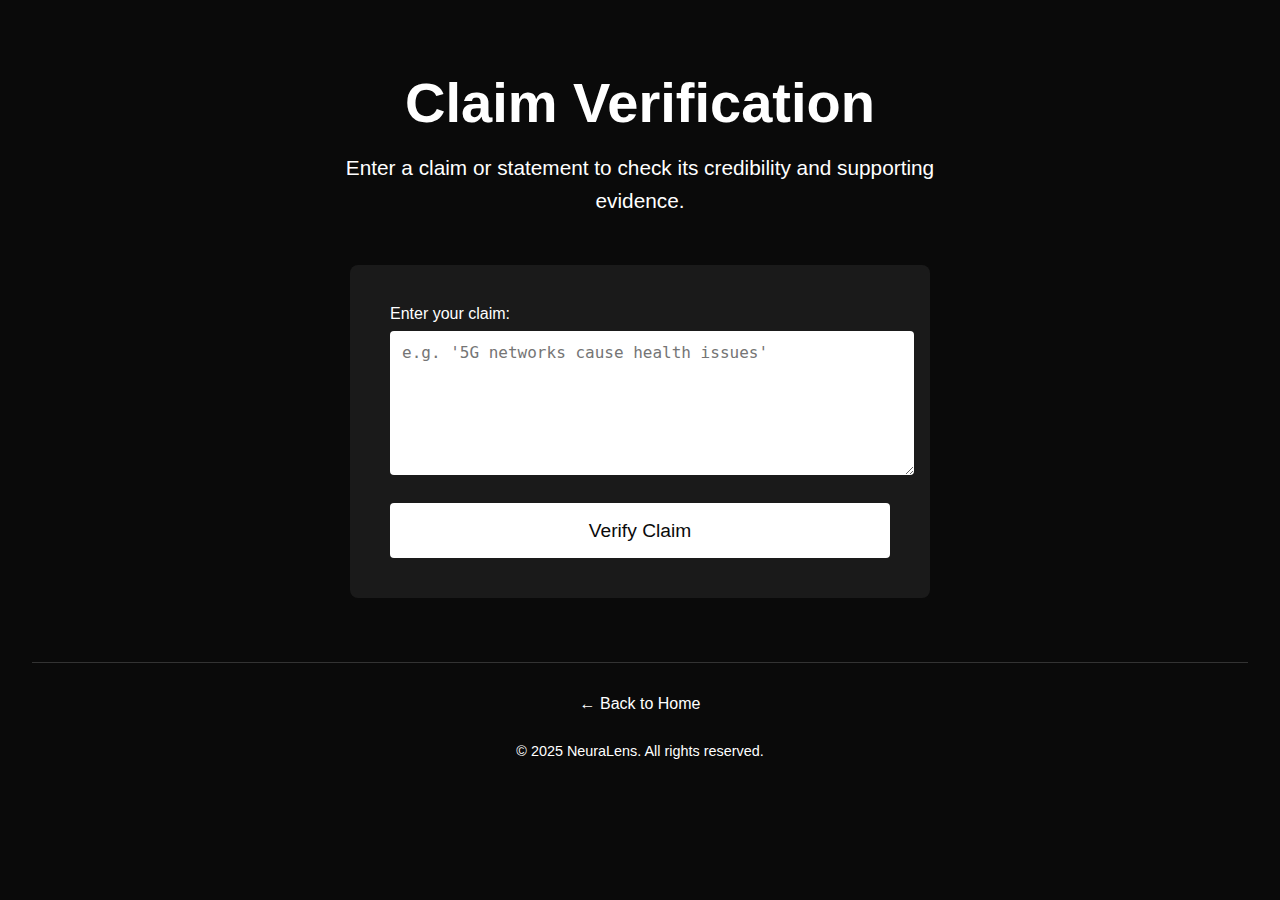
<file: claim.html>
<!DOCTYPE html>
<html lang="en">
<head>
  <meta charset="UTF-8" />
  <meta name="viewport" content="width=device-width, initial-scale=1.0" />
  <title>Claim Verification | NeuraLens</title>
  <style>
body {
  margin: 0;
  background: #0a0a0a;
  color: #fff;
  font-family: sans-serif;
  overflow-x: hidden;
  text-align: center;
  padding: 2rem;
}

/* Header Section */
header.tool-hero {
  margin-bottom: 3rem;
}

header.tool-hero h1 {
  font-size: 3rem;
  margin-bottom: 1rem;
  word-break: break-word;
  max-width: 90vw;
  margin-left: auto;
  margin-right: auto;
}

header.tool-hero p {
  font-size: 1.2rem;
  line-height: 1.6;
  max-width: 600px;
  margin: 0 auto;
}

/* Main Form Section */
main.tool-form {
  max-width: 500px;
  margin: 0 auto 4rem;
  background: #1a1a1a;
  padding: 2rem;
  border-radius: 8px;
}

.claim-verification-form {
  display: flex;
  flex-direction: column;
  gap: 1.5rem;
}

.input-label {
  font-size: 1rem;
  margin-bottom: 0.5rem;
  display: block;
  text-align: left;
}

textarea {
  width: 100%;
  height: 120px;
  padding: 0.75rem;
  font-size: 1rem;
  border-radius: 4px;
  border: none;
  resize: vertical;
  background: #fff;
  color: #000;
}

button {
  height: 50px;
  background: #fff;
  color: #0a0a0a;
  border: none;
  font-size: 1.1rem;
  font-weight: 500;
  cursor: pointer;
  transition: background 0.3s ease;
  border-radius: 4px;
}

button:hover {
  background: #ddd;
}

/* Footer */
footer {
  text-align: center;
  padding: 2rem;
  font-size: 0.9rem;
  border-top: 1px solid #333;
}

.home-button {
  display: inline-block;
  font-size: 1rem;
  color: #fff;
  text-decoration: none;
  margin-bottom: 1rem;
  transition: color 0.3s ease;
}

.home-button:hover {
  color: #ccc;
}

/* Responsive Styles */
@media (max-width: 768px) {
  header.tool-hero h1 { font-size: 2.5rem; }
  header.tool-hero p { font-size: 1rem; }
  main.tool-form { padding: 1.5rem; }
  button { font-size: 1rem; height: 45px; }
}

@media (max-width: 480px) {
  header.tool-hero h1 { font-size: 2rem; }
  header.tool-hero p { font-size: 0.95rem; }
  footer { font-size: 0.8rem; }
}

@media (min-width: 1024px) {
  header.tool-hero h1 { font-size: 3.5rem; }
  header.tool-hero p { font-size: 1.3rem; }
  main.tool-form { padding: 2.5rem; }
  button { font-size: 1.2rem; height: 55px; }
}
  </style>
</head>
<body>

  <!-- Header Section -->
  <header class="tool-hero">
    <h1>Claim Verification</h1>
    <p>Enter a claim or statement to check its credibility and supporting evidence.</p>
  </header>

  <!-- Main Content -->
  <main class="tool-form">
    <form class="claim-verification-form" action="#" method="POST">
      <div class="claim-input-wrapper">
        <label for="claim-text" class="input-label">Enter your claim:</label>
        <textarea id="claim-text" name="claim" placeholder="e.g. '5G networks cause health issues'" required></textarea>
      </div>
      <button type="submit">Verify Claim</button>
    </form>
  </main>

  <!-- Footer -->
  <footer>
    <a href="index.html" class="home-button">← Back to Home</a>
    <p>© 2025 NeuraLens. All rights reserved.</p>
  </footer>

</body>
</html>
</file>
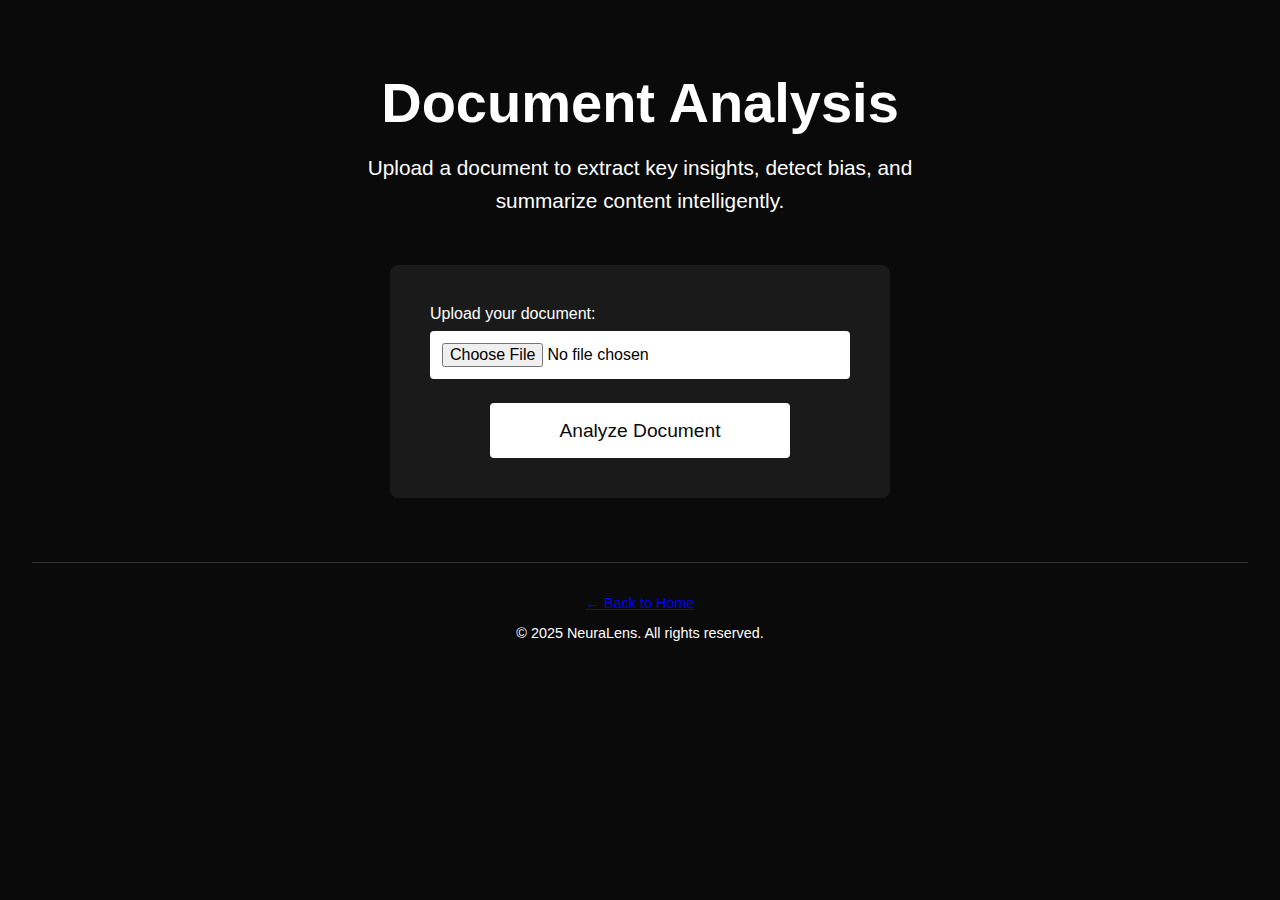
<file: document.html>
<!DOCTYPE html>
<html lang="en">
<head>
  <meta charset="UTF-8" />
  <meta name="viewport" content="width=device-width, initial-scale=1.0" />
  <title>Document Analysis | NeuraLens</title>
  <link rel="stylesheet" href="style.css" />
</head>
<body>

  <!-- Header Section -->
  <header class="tool-hero">
    <h1>Document Analysis</h1>
    <p>Upload a document to extract key insights, detect bias, and summarize content intelligently.</p>
  </header>

  <!-- Main Content -->
  <main class="tool-form">
    <form class="tool-form-wrapper" action="#" method="POST" enctype="multipart/form-data">
      <div class="form-group">
        <label for="doc-upload" class="form-label">Upload your document:</label>
        <input type="file" id="doc-upload" name="document" accept=".pdf,.doc,.docx,.txt" required />
      </div>
      <button type="submit" class="primary-button">Analyze Document</button>
    </form>
  </main>

  <!-- Footer -->
  <footer>
    <a href="index.html" class="home-button">← Back to Home</a>
    <p>© 2025 NeuraLens. All rights reserved.</p>
  </footer>

</body>
</html>
</file>
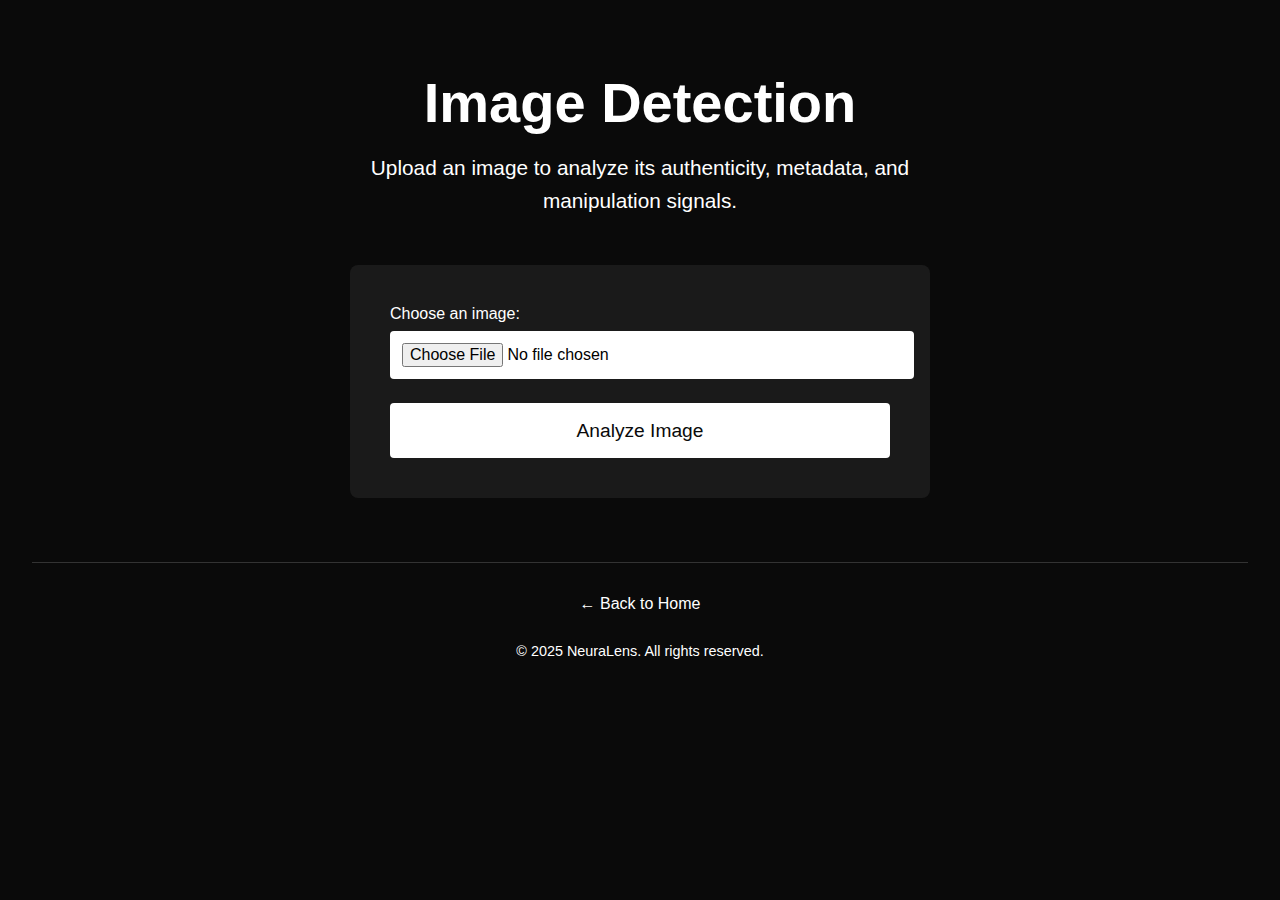
<file: image.html>
<!DOCTYPE html>
<html lang="en">
<head>
  <meta charset="UTF-8" />
  <meta name="viewport" content="width=device-width, initial-scale=1.0" />
  <title>Image Detection | NeuraLens</title>
  <style>
body {
  margin: 0;
  background: #0a0a0a;
  color: #fff;
  font-family: sans-serif;
  overflow-x: hidden;
  text-align: center;
  padding: 2rem;
}

/* Header Section */
header.tool-hero {
  margin-bottom: 3rem;
}

header.tool-hero h1 {
  font-size: 3rem;
  margin-bottom: 1rem;
  word-break: break-word;
  max-width: 90vw;
  margin-left: auto;
  margin-right: auto;
}

header.tool-hero p {
  font-size: 1.2rem;
  line-height: 1.6;
  max-width: 600px;
  margin: 0 auto;
}

/* Main Form Section */
main.tool-form {
  max-width: 500px;
  margin: 0 auto 4rem;
  background: #1a1a1a;
  padding: 2rem;
  border-radius: 8px;
}

.image-analysis-form {
  display: flex;
  flex-direction: column;
  gap: 1.5rem;
}

.upload-label {
  font-size: 1rem;
  margin-bottom: 0.5rem;
  display: block;
  text-align: left;
}

input[type="file"] {
  background: #fff;
  color: #000;
  padding: 0.75rem;
  font-size: 1rem;
  border-radius: 4px;
  border: none;
  width: 100%;
}

/* Button */
button {
  height: 50px;
  background: #fff;
  color: #0a0a0a;
  border: none;
  font-size: 1.1rem;
  font-weight: 500;
  cursor: pointer;
  transition: background 0.3s ease;
  border-radius: 4px;
}

button:hover {
  background: #ddd;
}

/* Footer */
footer {
  text-align: center;
  padding: 2rem;
  font-size: 0.9rem;
  border-top: 1px solid #333;
}

.home-button {
  display: inline-block;
  font-size: 1rem;
  color: #fff;
  text-decoration: none;
  margin-bottom: 1rem;
  transition: color 0.3s ease;
}

.home-button:hover {
  color: #ccc;
}

/* Responsive Styles */
@media (max-width: 768px) {
  header.tool-hero h1 { font-size: 2.5rem; }
  header.tool-hero p { font-size: 1rem; }
  main.tool-form { padding: 1.5rem; }
  button { font-size: 1rem; height: 45px; }
}

@media (max-width: 480px) {
  header.tool-hero h1 { font-size: 2rem; }
  header.tool-hero p { font-size: 0.95rem; }
  footer { font-size: 0.8rem; }
}

@media (min-width: 1024px) {
  header.tool-hero h1 { font-size: 3.5rem; }
  header.tool-hero p { font-size: 1.3rem; }
  main.tool-form { padding: 2.5rem; }
  button { font-size: 1.2rem; height: 55px; }
}
  </style>
</head>
<body>

  <!-- Header Section -->
  <header class="tool-hero">
    <h1>Image Detection</h1>
    <p>Upload an image to analyze its authenticity, metadata, and manipulation signals.</p>
  </header>

  <!-- Main Content -->
  <main class="tool-form">
    <form class="image-analysis-form" action="#" method="POST" enctype="multipart/form-data">
      <div class="file-upload-wrapper">
        <label for="image-upload" class="upload-label">Choose an image:</label>
        <input type="file" id="image-upload" name="image" accept="image/*" required />
      </div>
      <button type="submit">Analyze Image</button>
    </form>
  </main>

  <!-- Footer -->
  <footer>
    <a href="index.html" class="home-button">← Back to Home</a>
    <p>© 2025 NeuraLens. All rights reserved.</p>
  </footer>

</body>
</html>
</file>
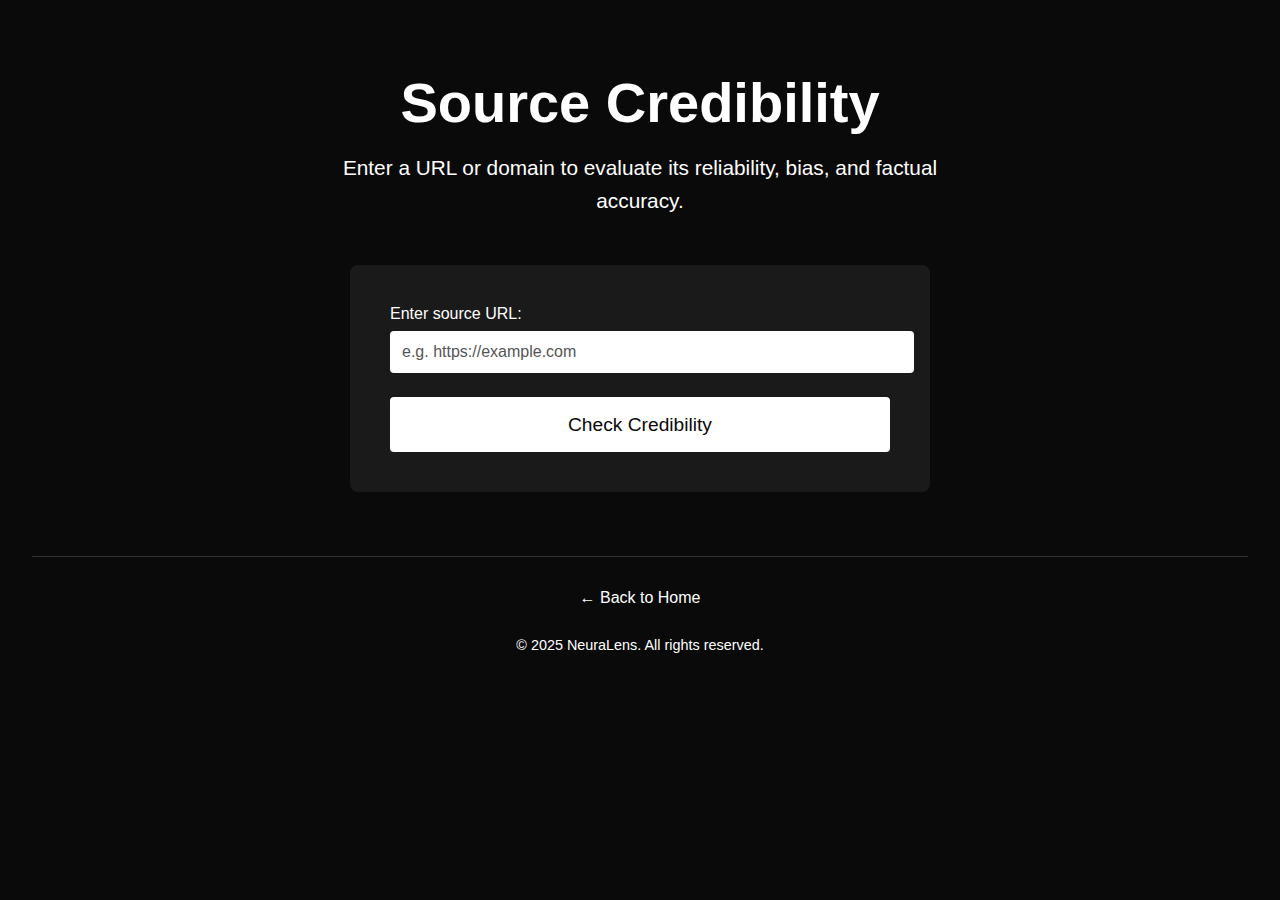
<file: source.html>
<!DOCTYPE html>
<html lang="en">
<head>
  <meta charset="UTF-8" />
  <meta name="viewport" content="width=device-width, initial-scale=1.0" />
  <title>Source Credibility | NeuraLens</title>
  <style>
body {
  margin: 0;
  background: #0a0a0a;
  color: #fff;
  font-family: sans-serif;
  overflow-x: hidden;
  text-align: center;
  padding: 2rem;
}

/* Header Section */
header.tool-hero {
  margin-bottom: 3rem;
}

header.tool-hero h1 {
  font-size: 3rem;
  margin-bottom: 1rem;
  word-break: break-word;
  max-width: 90vw;
  margin-left: auto;
  margin-right: auto;
}

header.tool-hero p {
  font-size: 1.2rem;
  line-height: 1.6;
  max-width: 600px;
  margin: 0 auto;
}

/* Main Form Section */
main.tool-form {
  max-width: 500px;
  margin: 0 auto 4rem;
  background: #1a1a1a;
  padding: 2rem;
  border-radius: 8px;
}

.source-credibility-form {
  display: flex;
  flex-direction: column;
  gap: 1.5rem;
}

.input-label {
  font-size: 1rem;
  margin-bottom: 0.5rem;
  display: block;
  text-align: left;
}

input[type="url"] {
  width: 100%;
  padding: 0.75rem;
  font-size: 1rem;
  border-radius: 4px;
  border: none;
  background: #fff;
  color: #000;
}

input[type="url"]::placeholder {
  color: #555;
}

/* Button */
button {
  height: 50px;
  background: #fff;
  color: #0a0a0a;
  border: none;
  font-size: 1.1rem;
  font-weight: 500;
  cursor: pointer;
  transition: background 0.3s ease;
  border-radius: 4px;
}

button:hover {
  background: #ddd;
}

/* Footer */
footer {
  text-align: center;
  padding: 2rem;
  font-size: 0.9rem;
  border-top: 1px solid #333;
}

.home-button {
  display: inline-block;
  font-size: 1rem;
  color: #fff;
  text-decoration: none;
  margin-bottom: 1rem;
  transition: color 0.3s ease;
}

.home-button:hover {
  color: #ccc;
}

/* Responsive Styles */
@media (max-width: 768px) {
  header.tool-hero h1 { font-size: 2.5rem; }
  header.tool-hero p { font-size: 1rem; }
  main.tool-form { padding: 1.5rem; }
  button { font-size: 1rem; height: 45px; }
}

@media (max-width: 480px) {
  header.tool-hero h1 { font-size: 2rem; }
  header.tool-hero p { font-size: 0.95rem; }
  footer { font-size: 0.8rem; }
}

@media (min-width: 1024px) {
  header.tool-hero h1 { font-size: 3.5rem; }
  header.tool-hero p { font-size: 1.3rem; }
  main.tool-form { padding: 2.5rem; }
  button { font-size: 1.2rem; height: 55px; }
}
  </style>
</head>
<body>

  <!-- Header Section -->
  <header class="tool-hero">
    <h1>Source Credibility</h1>
    <p>Enter a URL or domain to evaluate its reliability, bias, and factual accuracy.</p>
  </header>

  <!-- Main Content -->
  <main class="tool-form">
    <form class="source-credibility-form" action="#" method="POST">
      <div class="source-input-wrapper">
        <label for="source-url" class="input-label">Enter source URL:</label>
        <input type="url" id="source-url" name="source" placeholder="e.g. https://example.com" required />
      </div>
      <button type="submit">Check Credibility</button>
    </form>
  </main>

  <!-- Footer -->
  <footer>
    <a href="index.html" class="home-button">← Back to Home</a>
    <p>© 2025 NeuraLens. All rights reserved.</p>
  </footer>

</body>
</html>
</file>
<file: style.css>
/* Base Reset & Typography */
* {
  box-sizing: border-box;
}

body {
  margin: 0;
  padding: 2rem;
  background: #0a0a0a;
  color: #fff;
  font-family: 'Segoe UI', sans-serif;
  overflow-x: hidden;
  text-align: center;
}

/* Intro */
#intro {
  position: fixed;
  top: 0;
  left: 0;
  width: 100%;
  height: 100svh;
  background: #000;
  display: flex;
  flex-direction: column;
  justify-content: center;
  align-items: center;
  z-index: 9999;
  transition: opacity 1s ease-in-out;
}

#intro.fade-out {
  opacity: 0;
  pointer-events: none;
}

.word {
  font-size: 3rem;
  opacity: 0;
  transform: translateY(30px);
  margin: 1rem 0;
}

.word.animate {
  animation: fadeUp 1s ease-out forwards;
}

.word.animate:nth-child(1) { animation-delay: 0s; }
.word.animate:nth-child(2) { animation-delay: 1.5s; }
.word.animate:nth-child(3) { animation-delay: 3s; }

@keyframes fadeUp {
  from { opacity: 0; transform: translateY(30px); }
  to { opacity: 1; transform: translateY(0); }
}

@keyframes fadeDown {
  from { opacity: 0; transform: translateY(-30px); }
  to { opacity: 1; transform: translateY(0); }
}

/* Main Content Reveal */
#main-content {
  opacity: 0;
  transform: translateY(40px);
  text-align: center;
  padding: 2rem;
  transition: all 1s ease-out;
}

#main-content.show {
  opacity: 1;
  transform: translateY(0);
}

/* Hero Section */
.hero {
  height: 100vh; /* Full window height */
  display: flex;
  justify-content: center;
  align-items: center;
  text-align: center;
  padding: 0; /* Equal spacing handled by flex centering */
}

.hero h1 {
  font-size: clamp(2.5rem, 10vw, 10rem);
  margin: 0;
  letter-spacing: 3px;
  max-width: 90vw;
  margin-inline: auto;
  line-height: 1.1;
  transition: transform 0.3s ease, opacity 0.3s ease;

  /* ✅ Fixes */
  white-space: nowrap;       /* keep word in one line */
  word-break: keep-all;      /* prevent breaking inside word */
  overflow-wrap: normal;     /* prevent forced wrapping */
  hyphens: none;             /* disable auto hyphenation */
}

.hero.scrolled h1 {
  transform: scale(0.95);
  opacity: 0.8;
}

/* Project Statement, Modules, Team */
.project-statement,
.modules,
.team {
  max-width: 800px;
  margin: 0 auto 4rem;
  text-align: left;
  padding: 0 2rem;
  font-size: 1.2rem;
  line-height: 1.6;
}

.project-statement h2,
.modules-heading,
.team h2 {
  font-size: 2rem;
  margin-bottom: 2rem;
}

/* Detection Modules */
.module {
  margin-bottom: 2rem;
  opacity: 0;
  transform: translateY(40px);
  transition: all 0.8s ease-out;
}

.module.visible {
  opacity: 1;
  transform: translateY(0);
}

.module button {
  width: 100%;
  height: 60px;
  background: #fff;
  color: #0a0a0a;
  border: none;
  font-size: 1.1rem;
  font-weight: 500;
  cursor: pointer;
  transition: background 0.3s ease;
  border-radius: 4px;
}

.module button:hover {
  background: #ddd;
}

/* Team Section */
.team-list {
  display: flex;
  flex-direction: column;
  gap: 2rem;
}

.team-member {
  display: flex;
  align-items: center;
  gap: 1.5rem;
  background: #1a1a1a;
  padding: 1rem;
  border-radius: 8px;
}

.team-photo {
  width: 80px;
  height: 80px;
  border-radius: 50%;
  object-fit: cover;
  flex-shrink: 0;
}

.team-info h3 {
  margin: 0 0 0.5rem;
  font-size: 1.2rem;
}

.team-info p {
  margin: 0;
  font-size: 1rem;
  line-height: 1.4;
}

/* Footer */
footer {
  text-align: center;
  padding: 2rem;
  font-size: 0.9rem;
  border-top: 1px solid #333;
}

.email-icon {
  display: inline-block;
  font-size: 1.5rem;
  color: #fff;
  text-decoration: none;
  transition: transform 0.3s ease, color 0.3s ease;
}

.email-icon:hover {
  color: #ccc;
  transform: translateY(-3px) scale(1.1);
}

/* Header Section */
.tool-hero {
  margin-bottom: 3rem;
}

.tool-hero h1 {
  font-size: 3rem;
  margin-bottom: 1rem;
  word-break: break-word;
  max-width: 90vw;
  margin-inline: auto;
}

.tool-hero p {
  font-size: 1.2rem;
  line-height: 1.6;
  max-width: 600px;
  margin: 0 auto;
}

/* Main Form Container */
.tool-form {
  max-width: 500px;
  margin: 0 auto 4rem;
  background: #1a1a1a;
  padding: 2rem;
  border-radius: 8px;
  display: flex;
  flex-direction: column;
  align-items: center;
}

/* Form Wrapper */
.tool-form-wrapper {
  width: 100%;
  display: flex;
  flex-direction: column;
  gap: 1.5rem;
}

/* Form Group */
.form-group {
  width: 100%;
  display: flex;
  flex-direction: column;
  text-align: left;
}

/* Labels */
.form-label {
  font-size: 1rem;
  margin-bottom: 0.5rem;
}

/* Inputs */
input[type="file"],
input[type="url"] {
  padding: 0.75rem;
  font-size: 1rem;
  background: #fff;
  color: #000;
  border-radius: 4px;
  border: none;
  width: 100%;
}

input[type="url"]::placeholder {
  color: #555;
}

/* Button */
.primary-button {
  width: 100%;
  max-width: 300px;
  margin: 0 auto;
  height: 50px;
  background: #fff;
  color: #0a0a0a;
  border: none;
  font-size: 1.1rem;
  font-weight: 500;
  cursor: pointer;
  transition: background 0.3s ease;
  border-radius: 4px;
}

.primary-button:hover {
  background: #ddd;
}

/* Responsive Typography & Layout */
@media (max-width: 768px) {
  .hero h1 { font-size: clamp(2rem, 8vw, 4rem); letter-spacing: 2px; }
  .tool-hero h1 { font-size: 2.5rem; }
  .tool-hero p { font-size: 1rem; }
  .tool-form { padding: 1.5rem; }
  .primary-button { font-size: 1rem; height: 45px; }
  .project-statement,
  .modules,
  .team { padding: 1rem 2rem; font-size: 1rem; }
  .module button { font-size: 1rem; height: 50px; }
  .team-member { flex-direction: column; align-items: center; text-align: center; }
  .team-photo { width: 100px; height: 100px; }
  .team-info h3 { font-size: 1.1rem; }
  .team-info p { font-size: 0.95rem; }
}

@media (max-width: 480px) {
  .word { font-size: 2.5rem; }
  .hero h1 { font-size: clamp(1.5rem, 7vw, 2.8rem); letter-spacing: 1px; }
  .tool-hero h1 { font-size: 2rem; }
  .tool-hero p { font-size: 0.95rem; }
  .project-statement p { font-size: 0.95rem; }
  footer { font-size: 0.8rem; }
}

@media (min-width: 1024px) {
  .hero h1 { font-size: clamp(6rem, 12vw, 12rem); }
  .tool-hero h1 { font-size: 3.5rem; }
  .tool-hero p { font-size: 1.3rem; }
  .tool-form { padding: 2.5rem; }
  .primary-button { font-size: 1.2rem; height: 55px; }
  .project-statement,
  .modules,
  .team { font-size: 1.3rem; }
}

:root {
  --section-spacing: 8rem;
}

.about-highlight p {
  opacity: 0;
  animation-duration: 0.6s;
  animation-fill-mode: forwards;
}
</file>
